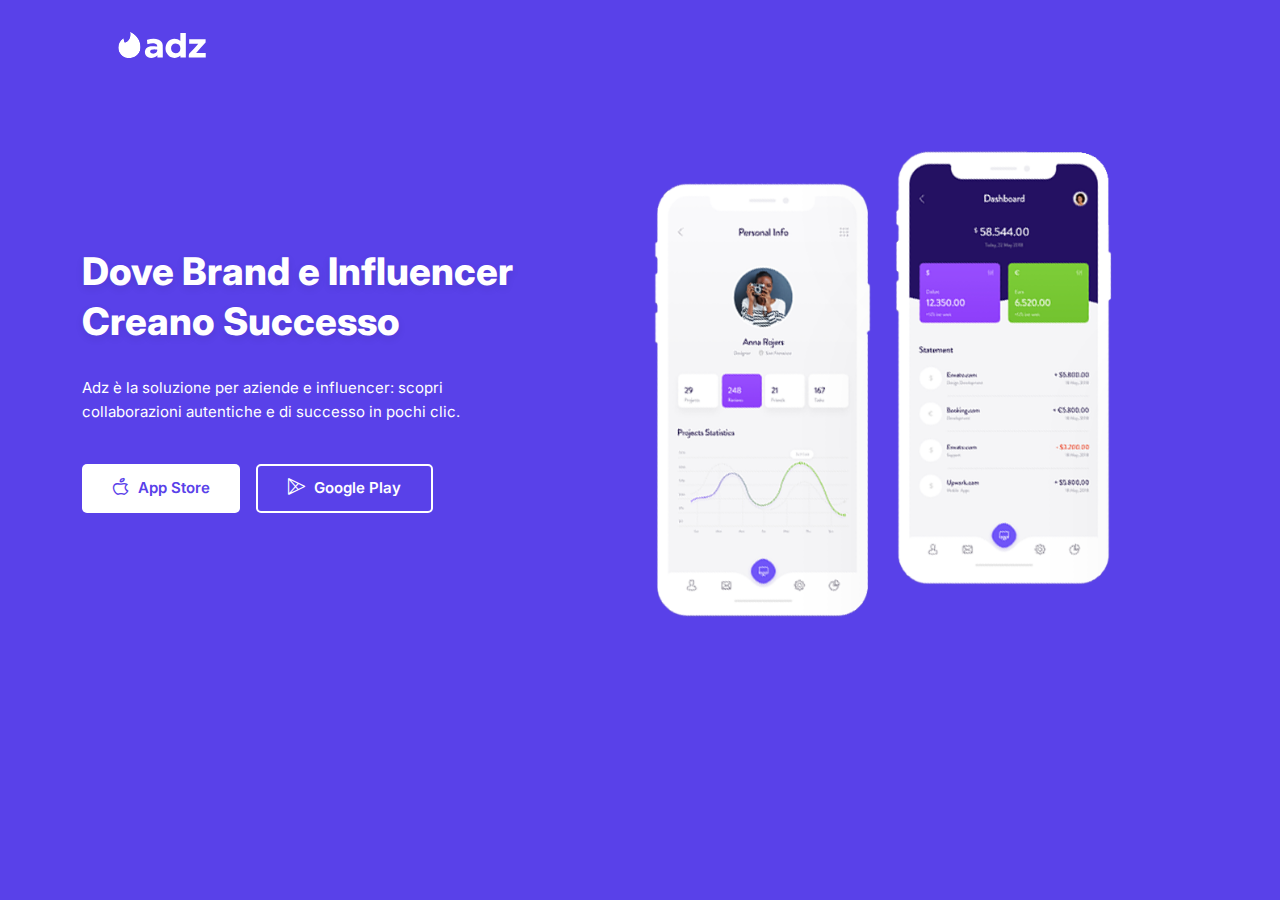
<file: index.html>
<!DOCTYPE html>
<html class="no-js" lang="zxx">

<head>
    <meta charset="utf-8" />
    <meta http-equiv="x-ua-compatible" content="ie=edge" />
    <title>Adz - social trending</title>
    <meta name="description" content="" />


    <!-- Google Tag Manager -->
    <script>(function(w,d,s,l,i){w[l]=w[l]||[];w[l].push({'gtm.start':
    new Date().getTime(),event:'gtm.js'});var f=d.getElementsByTagName(s)[0],
    j=d.createElement(s),dl=l!='dataLayer'?'&l='+l:'';j.async=true;j.src=
    'https://www.googletagmanager.com/gtm.js?id='+i+dl;f.parentNode.insertBefore(j,f);
    })(window,document,'script','dataLayer','GTM-NQC3ZL5L');</script>
    <!-- End Google Tag Manager -->


    <meta name="viewport" content="width=device-width, initial-scale=1" />
    <link rel="shortcut icon" type="image/x-icon" href="assets/images/favicon.svg" />

    <!-- ========================= CSS here ========================= -->
    <link rel="stylesheet" href="assets/css/bootstrap.min.css" />
    <link rel="stylesheet" href="assets/css/LineIcons.2.0.css" />
    <link rel="stylesheet" href="assets/css/animate.css" />
    <link rel="stylesheet" href="assets/css/tiny-slider.css" />
    <link rel="stylesheet" href="assets/css/glightbox.min.css" />
    <link rel="stylesheet" href="assets/css/main.css" />

</head>

<body>
    <!-- Google Tag Manager (noscript) -->
    <noscript><iframe src="https://www.googletagmanager.com/ns.html?id=GTM-NQC3ZL5L"
    height="0" width="0" style="display:none;visibility:hidden"></iframe></noscript>
    <!-- End Google Tag Manager (noscript) -->
    <!--[if lte IE 9]>
      <p class="browserupgrade">
        You are using an <strong>outdated</strong> browser. Please
        <a href="https://browsehappy.com/">upgrade your browser</a> to improve
        your experience and security.
      </p>
    <![endif]-->

    <!-- Preloader -->
    <div class="preloader">
        <div class="preloader-inner">
            <div class="preloader-icon">
                <span></span>
                <span></span>
            </div>
        </div>
    </div>
    <!-- /End Preloader -->

    <!-- Start Header Area -->
    <header class="header navbar-area">
        <div class="container">
            <div class="row align-items-center">
                <div class="col-lg-12">
                    <div class="nav-inner">
                        <!-- Start Navbar -->
                        <nav class="navbar navbar-expand-lg">
                            <a class="navbar-brand" href="index.html">
                                <img src="assets/images/logo/white-logo.svg" alt="Logo">
                            </a>
                            <!--
                            <button class="navbar-toggler mobile-menu-btn" type="button" data-bs-toggle="collapse"
                                data-bs-target="#navbarSupportedContent" aria-controls="navbarSupportedContent"
                                aria-expanded="false" aria-label="Toggle navigation">
                                <span class="toggler-icon"></span>
                                <span class="toggler-icon"></span>
                                <span class="toggler-icon"></span>
                            </button>
                        -->
                            <div class="collapse navbar-collapse sub-menu-bar" id="navbarSupportedContent">
                                <!--
                                <ul id="nav" class="navbar-nav ms-auto">
                                    <li class="nav-item">
                                        <a href="#home" class="page-scroll active"
                                            aria-label="Toggle navigation">Home</a>
                                    </li>
                                    <li class="nav-item">
                                        <a href="#features" class="page-scroll"
                                            aria-label="Toggle navigation">Features</a>
                                    </li>
                                    <li class="nav-item">
                                        <a href="javascript:void(0)" aria-label="Toggle navigation">Overview</a>
                                    </li>
                                    <li class="nav-item">
                                        <a href="#pricing" class="page-scroll"
                                            aria-label="Toggle navigation">Pricing</a>
                                    </li>
                                    <li class="nav-item">
                                        <a href="javascript:void(0)" aria-label="Toggle navigation">Team</a>
                                    </li>
                                    <li class="nav-item">
                                        <a class="dd-menu collapsed" href="javascript:void(0)" data-bs-toggle="collapse"
                                            data-bs-target="#submenu-1-4" aria-controls="navbarSupportedContent"
                                            aria-expanded="false" aria-label="Toggle navigation">Blog</a>
                                        <ul class="sub-menu collapse" id="submenu-1-4">
                                            <li class="nav-item"><a href="javascript:void(0)">Blog Grid Sidebar</a>
                                            </li>
                                            <li class="nav-item"><a href="javascript:void(0)">Blog Single</a></li>
                                            <li class="nav-item"><a href="javascript:void(0)">Blog Single
                                                    Sibebar</a></li>
                                        </ul>
                                    </li>
                                    <li class="nav-item">
                                        <a href="javascript:void(0)" aria-label="Toggle navigation">Contact</a>
                                    </li>
                                </ul>
                            -->
                            </div>
                            <!--
                            <div class="button add-list-button">
                                <a href="javascript:void(0)" class="btn">Get it now</a>
                            </div>
                        -->
                        </nav>
                        <!-- End Navbar -->
                    </div>
                </div>
            </div> <!-- row -->
        </div> <!-- container -->
    </header>
    <!-- End Header Area -->

    <!-- Start Hero Area -->
    <section id="home" class="hero-area">
        <div class="container">
            <div class="row align-items-center">
                <div class="col-lg-5 col-md-12 col-12">
                    <div class="hero-content">
                        <h1 class="wow fadeInLeft" data-wow-delay=".4s">Dove Brand e Influencer Creano Successo</h1>
                        <p class="wow fadeInLeft" data-wow-delay=".6s">Adz è la soluzione per aziende e influencer: scopri collaborazioni autentiche e di successo in pochi clic.</p>
                        <div class="button wow fadeInLeft" data-wow-delay=".8s">
                            <a href="javascript:void(0)" class="btn"><i class="lni lni-apple"></i> App Store</a>
                            <a href="javascript:void(0)" class="btn btn-alt"><i class="lni lni-play-store"></i> Google
                                Play</a>
                        </div>
                    </div>
                </div>
                <div class="col-lg-7 col-md-12 col-12">
                    <div class="hero-image wow fadeInRight" data-wow-delay=".4s">
                        <img src="assets/images/hero/phone.png" alt="#">
                    </div>
                </div>
            </div>
        </div>
    </section>
    <!-- End Hero Area -->

    <!-- Start Features Area -->
    <!--
    <section id="features" class="features section">
        <div class="container">
            <div class="row">
                <div class="col-12">
                    <div class="section-title">
                        <h3 class="wow zoomIn" data-wow-delay=".2s">Features</h3>
                        <h2 class="wow fadeInUp" data-wow-delay=".4s">Your Experience Gets Better And Better Over Time.
                        </h2>
                        <p class="wow fadeInUp" data-wow-delay=".6s">There are many variations of passages of Lorem
                            Ipsum available, but the majority have suffered alteration in some form.</p>
                    </div>
                </div>
            </div>
            <div class="row">
                <div class="col-lg-4 col-md-6 col-12">
                    <div class="single-feature wow fadeInUp" data-wow-delay=".2s">
                        <i class="lni lni-cloud-upload"></i>
                        <h3>Push to Deploy</h3>
                        <p>It is a long established fact that a reader will be distracted by the readable content of a
                            page at its layout.</p>
                    </div>
                </div>
                <div class="col-lg-4 col-md-6 col-12">
                    <div class="single-feature wow fadeInUp" data-wow-delay=".4s">
                        <i class="lni lni-lock"></i>
                        <h3>SSL Certificates</h3>
                        <p>It is a long established fact that a reader will be distracted by the readable content of a
                            page at its layout.</p>
                    </div>
                </div>
                <div class="col-lg-4 col-md-6 col-12">
                    <div class="single-feature wow fadeInUp" data-wow-delay=".6s">
                        <i class="lni lni-reload"></i>
                        <h3>Simple Queues</h3>
                        <p>It is a long established fact that a reader will be distracted by the readable content of a
                            page at its layout.</p>
                    </div>
                </div>
                <div class="col-lg-4 col-md-6 col-12">
                    <div class="single-feature wow fadeInUp" data-wow-delay=".2s">
                        <i class="lni lni-shield"></i>
                        <h3>Advanced Security</h3>
                        <p>It is a long established fact that a reader will be distracted by the readable content of a
                            page at its layout.</p>
                    </div>
                </div>
                <div class="col-lg-4 col-md-6 col-12">
                    <div class="single-feature wow fadeInUp" data-wow-delay=".4s">
                        <i class="lni lni-cog"></i>
                        <h3>Powerful API</h3>
                        <p>It is a long established fact that a reader will be distracted by the readable content of a
                            page at its layout.</p>
                    </div>
                </div>
                <div class="col-lg-4 col-md-6 col-12">
                    <div class="single-feature wow fadeInUp" data-wow-delay=".6s">
                        <i class="lni lni-layers"></i>
                        <h3>Database Backups</h3>
                        <p>It is a long established fact that a reader will be distracted by the readable content of a
                            page at its layout.</p>
                    </div>
                </div>
            </div>
        </div>
    </section>
-->
    <!-- End Features Area -->

    <!-- Start Achievement Area -->
    <!--
    <section class="our-achievement section">
        <div class="container">
            <div class="row">
                <div class="col-lg-10 offset-lg-1 col-md-12 col-12">
                    <div class="title">
                        <h2>Trusted by developers from over 80 planets</h2>
                        <p>There are many variations of passages of Lorem Ipsum available, but the majority.</p>
                    </div>
                </div>
            </div>
            <div class="row">
                <div class="col-lg-8 offset-lg-2 col-md-12 col-12">
                    <div class="row">
                        <div class="col-lg-4 col-md-4 col-12">
                            <div class="single-achievement wow fadeInUp" data-wow-delay=".2s">
                                <h3 class="counter"><span id="secondo1" class="countup" cup-end="100">100</span>%</h3>
                                <p>satisfaction</p>
                            </div>
                        </div>
                        <div class="col-lg-4 col-md-4 col-12">
                            <div class="single-achievement wow fadeInUp" data-wow-delay=".4s">
                                <h3 class="counter"><span id="secondo2" class="countup" cup-end="120">120</span>K</h3>
                                <p>Happy Users</p>
                            </div>
                        </div>
                        <div class="col-lg-4 col-md-4 col-12">
                            <div class="single-achievement wow fadeInUp" data-wow-delay=".6s">
                                <h3 class="counter"><span id="secondo3" class="countup" cup-end="125">125</span>k+</h3>
                                <p>Downloads</p>
                            </div>
                        </div>
                    </div>
                </div>
            </div>
        </div>
    </section>
-->
    <!-- End Achievement Area -->

    <!-- Start Pricing Table Area -->
    <!--
    <section id="pricing" class="pricing-table section">
        <div class="container">
            <div class="row">
                <div class="col-12">
                    <div class="section-title">
                        <h3 class="wow zoomIn" data-wow-delay=".2s">pricing</h3>
                        <h2 class="wow fadeInUp" data-wow-delay=".4s">Pricing Plan</h2>
                        <p class="wow fadeInUp" data-wow-delay=".6s">There are many variations of passages of Lorem
                            Ipsum available, but the majority have suffered alteration in some form.</p>
                    </div>
                </div>
            </div>
            <div class="row">
                <div class="col-lg-3 col-md-6 col-12">
                    <div class="single-table wow fadeInUp" data-wow-delay=".2s">
                        <div class="table-head">
                            <h4 class="title">Hobby</h4>
                            <p>All the basics for starting a new business</p>
                            <div class="price">
                                <h2 class="amount">$12<span class="duration">/mo</span></h2>
                            </div>
                            <div class="button">
                                <a href="javascript:void(0)" class="btn">Buy Hobby</a>
                            </div>
                        </div>
                        <div class="table-content">
                            <h4 class="middle-title">What's Included</h4>
                            <ul class="table-list">
                                <li><i class="lni lni-checkmark-circle"></i> Cras justo odio.</li>
                                <li><i class="lni lni-checkmark-circle"></i> Dapibus ac facilisis in.</li>
                                <li><i class="lni lni-checkmark-circle"></i> Morbi leo risus.</li>
                                <li><i class="lni lni-checkmark-circle"></i> Potenti felis, in cras ligula.</li>
                            </ul>
                        </div>
                    </div>
                </div>
                <div class="col-lg-3 col-md-6 col-12">
                    <div class="single-table wow fadeInUp" data-wow-delay=".4s">
                        <div class="table-head">
                            <h4 class="title">Freelancer</h4>
                            <p>All the basics for starting a new business</p>
                            <div class="price">
                                <h2 class="amount">$24<span class="duration">/mo</span></h2>
                            </div>
                            <div class="button">
                                <a href="javascript:void(0)" class="btn">Buy Freelancer</a>
                            </div>
                        </div>
                        <div class="table-content">
                            <h4 class="middle-title">What's Included</h4>
                            <ul class="table-list">
                                <li><i class="lni lni-checkmark-circle"></i> Cras justo odio.</li>
                                <li><i class="lni lni-checkmark-circle"></i> Dapibus ac facilisis in.</li>
                                <li><i class="lni lni-checkmark-circle"></i> Morbi leo risus.</li>
                                <li><i class="lni lni-checkmark-circle"></i> Potenti felis, in cras ligula.</li>
                            </ul>
                        </div>
                    </div>
                </div>
                <div class="col-lg-3 col-md-6 col-12">
                    <div class="single-table wow fadeInUp" data-wow-delay=".6s">
                        <div class="table-head">
                            <h4 class="title">Startup</h4>
                            <p>All the basics for starting a new business</p>
                            <div class="price">
                                <h2 class="amount">$32<span class="duration">/mo</span></h2>
                            </div>
                            <div class="button">
                                <a href="javascript:void(0)" class="btn">Buy Startup</a>
                            </div>
                        </div>
                        <div class="table-content">
                            <h4 class="middle-title">What's Included</h4>
                            <ul class="table-list">
                                <li><i class="lni lni-checkmark-circle"></i> Cras justo odio.</li>
                                <li><i class="lni lni-checkmark-circle"></i> Dapibus ac facilisis in.</li>
                                <li><i class="lni lni-checkmark-circle"></i> Morbi leo risus.</li>
                                <li><i class="lni lni-checkmark-circle"></i> Potenti felis, in cras ligula.</li>
                            </ul>
                        </div>
                    </div>
                </div>
                <div class="col-lg-3 col-md-6 col-12">
                    <div class="single-table wow fadeInUp" data-wow-delay=".8s">
                        <div class="table-head">
                            <h4 class="title">Enterprise</h4>
                            <p>All the basics for starting a new business</p>
                            <div class="price">
                                <h2 class="amount">$48<span class="duration">/mo</span></h2>
                            </div>
                            <div class="button">
                                <a href="javascript:void(0)" class="btn">Buy Enterprise</a>
                            </div>
                        </div>
                        <div class="table-content">
                            <h4 class="middle-title">What's Included</h4>
                            <ul class="table-list">
                                <li><i class="lni lni-checkmark-circle"></i> Cras justo odio.</li>
                                <li><i class="lni lni-checkmark-circle"></i> Dapibus ac facilisis in.</li>
                                <li><i class="lni lni-checkmark-circle"></i> Morbi leo risus.</li>
                                <li><i class="lni lni-checkmark-circle"></i> Potenti felis, in cras ligula.</li>
                            </ul>
                        </div>
                    </div>
                </div>
            </div>
        </div>
    </section>
-->
    <!--/ End Pricing Table Area -->

    <!-- Start Call To Action Area -->
    <!--
    <section class="section call-action">
        <div class="container">
            <div class="row">
                <div class="col-lg-8 offset-lg-2 col-md-12 col-12">
                    <div class="cta-content">
                        <h2 class="wow fadeInUp" data-wow-delay=".2s">You are using free Lite <br>Version of Adz
                        </h2>
                        <p class="wow fadeInUp" data-wow-delay=".4s">Please, purchase full version of the template to
                            get all pages, features and commercial license.</p>
                        <div class="button wow fadeInUp" data-wow-delay=".6s">
                            <a href="javascript:void(0)" class="btn">Purchase Now</a>
                        </div>
                    </div>
                </div>
            </div>
        </div>
    </section>
-->
    <!-- End Call To Action Area -->

    <!-- Start Footer Area -->
    <!--
    <footer class="footer">
        <div class="footer-top">
            <div class="container">
                <div class="row">
                    <div class="col-lg-4 col-md-4 col-12">
                        <div class="single-footer f-about">
                            <div class="logo">
                                <a href="index.html">
                                    <img src="assets/images/logo/white-logo.svg" alt="#">
                                </a>
                            </div>
                            <p>Making the world a better place through constructing elegant hierarchies.</p>
                            <ul class="social">
                                <li><a href="javascript:void(0)"><i class="lni lni-facebook-filled"></i></a></li>
                                <li><a href="javascript:void(0)"><i class="lni lni-twitter-original"></i></a></li>
                                <li><a href="javascript:void(0)"><i class="lni lni-instagram"></i></a></li>
                                <li><a href="javascript:void(0)"><i class="lni lni-linkedin-original"></i></a></li>
                                <li><a href="javascript:void(0)"><i class="lni lni-youtube"></i></a></li>
                                <li><a href="javascript:void(0)"><i class="lni lni-pinterest"></i></a></li>
                            </ul>
                            
                            <p class="copyright-text">Designed and Developed by <a href="https://uideck.com/"
                                    rel="nofollow" target="_blank">UIdeck</a>
                            </p>
                        </div>
                    </div>
                    <div class="col-lg-8 col-md-8 col-12">
                        <div class="row">
                            <div class="col-lg-3 col-md-6 col-12">
                                <div class="single-footer f-link">
                                    <h3>Solutions</h3>
                                    <ul>
                                        <li><a href="javascript:void(0)">Marketing</a></li>
                                        <li><a href="javascript:void(0)">Analytics</a></li>
                                        <li><a href="javascript:void(0)">Commerce</a></li>
                                        <li><a href="javascript:void(0)">Insights</a></li>
                                        <li><a href="javascript:void(0)">Promotion</a></li>
                                    </ul>
                                </div>
                            </div>
                            <div class="col-lg-3 col-md-6 col-12">
                                <div class="single-footer f-link">
                                    <h3>Support</h3>
                                    <ul>
                                        <li><a href="javascript:void(0)">Pricing</a></li>
                                        <li><a href="javascript:void(0)">Documentation</a></li>
                                        <li><a href="javascript:void(0)">Guides</a></li>
                                        <li><a href="javascript:void(0)">API Status</a></li>
                                        <li><a href="javascript:void(0)">Live Support</a></li>
                                    </ul>
                                </div>
                            </div>
                            <div class="col-lg-3 col-md-6 col-12">
                                <div class="single-footer f-link">
                                    <h3>Company</h3>
                                    <ul>
                                        <li><a href="javascript:void(0)">About Us</a></li>
                                        <li><a href="javascript:void(0)">Our Blog</a></li>
                                        <li><a href="javascript:void(0)">Jobs</a></li>
                                        <li><a href="javascript:void(0)">Press</a></li>
                                        <li><a href="javascript:void(0)">Contact Us</a></li>
                                    </ul>
                                </div>
                            </div>
                            <div class="col-lg-3 col-md-6 col-12">
                                <div class="single-footer f-link">
                                    <h3>Legal</h3>
                                    <ul>
                                        <li><a href="javascript:void(0)">Terms & Conditions</a></li>
                                        <li><a href="javascript:void(0)">Privacy Policy</a></li>
                                        <li><a href="javascript:void(0)">Catering Services</a></li>
                                        <li><a href="javascript:void(0)">Customer Relations</a></li>
                                        <li><a href="javascript:void(0)">Innovation</a></li>
                                    </ul>
                                </div>
                            </div>
                        </div>
                    </div>
                </div>
            </div>
        </div>
    </footer>
-->
    <!--/ End Footer Area -->

    <!-- ========================= scroll-top ========================= -->
    <a href="#" class="scroll-top">
        <i class="lni lni-chevron-up"></i>
    </a>

    <!-- ========================= JS here ========================= -->
    <script src="assets/js/bootstrap.min.js"></script>
    <script src="assets/js/wow.min.js"></script>
    <script src="assets/js/tiny-slider.js"></script>
    <script src="assets/js/glightbox.min.js"></script>
    <script src="assets/js/count-up.min.js"></script>
    <script src="assets/js/main.js"></script>
    <script type="text/javascript">

        //====== counter up 
        var cu = new counterUp({
            start: 0,
            duration: 2000,
            intvalues: true,
            interval: 100,
            append: " ",
        });
        cu.start();
    </script>
</body>

</html>
</file>
<file: assets/css/tiny-slider.css>
.tns-outer{padding:0!important}.tns-outer [hidden]{display:none!important}.tns-outer [aria-controls],.tns-outer [data-action]{cursor:pointer}.tns-slider{-webkit-transition:all 0s;-moz-transition:all 0s;transition:all 0s}.tns-slider>.tns-item{-webkit-box-sizing:border-box;-moz-box-sizing:border-box;box-sizing:border-box}.tns-horizontal.tns-subpixel{white-space:nowrap}.tns-horizontal.tns-subpixel>.tns-item{display:inline-block;vertical-align:top;white-space:normal}.tns-horizontal.tns-no-subpixel:after{content:'';display:table;clear:both}.tns-horizontal.tns-no-subpixel>.tns-item{float:left}.tns-horizontal.tns-carousel.tns-no-subpixel>.tns-item{margin-right:-100%}.tns-no-calc{position:relative;left:0}.tns-gallery{position:relative;left:0;min-height:1px}.tns-gallery>.tns-item{position:absolute;left:-100%;-webkit-transition:transform 0s,opacity 0s;-moz-transition:transform 0s,opacity 0s;transition:transform 0s,opacity 0s}.tns-gallery>.tns-slide-active{position:relative;left:auto!important}.tns-gallery>.tns-moving{-webkit-transition:all .25s;-moz-transition:all .25s;transition:all .25s}.tns-autowidth{display:inline-block}.tns-lazy-img{-webkit-transition:opacity .6s;-moz-transition:opacity .6s;transition:opacity .6s;opacity:.6}.tns-lazy-img.tns-complete{opacity:1}.tns-ah{-webkit-transition:height 0s;-moz-transition:height 0s;transition:height 0s}.tns-ovh{overflow:hidden}.tns-visually-hidden{position:absolute;left:-10000em}.tns-transparent{opacity:0;visibility:hidden}.tns-fadeIn{opacity:1;filter:alpha(opacity=100);z-index:0}.tns-normal,.tns-fadeOut{opacity:0;filter:alpha(opacity=0);z-index:-1}.tns-vpfix{white-space:nowrap}.tns-vpfix>div,.tns-vpfix>li{display:inline-block}.tns-t-subp2{margin:0 auto;width:310px;position:relative;height:10px;overflow:hidden}.tns-t-ct{width:2333.3333333%;width:-webkit-calc(100% * 70/3);width:-moz-calc(100% * 70/3);width:calc(100% * 70/3);position:absolute;right:0}.tns-t-ct:after{content:'';display:table;clear:both}.tns-t-ct>div{width:1.4285714%;width:-webkit-calc(100%/70);width:-moz-calc(100%/70);width:calc(100%/70);height:10px;float:left}
</file>
<file: assets/css/main.css>
/*======================================
    Variables
========================================*/
/*======================================
    Normalize CSS
========================================*/
@import url("https://fonts.googleapis.com/css2?family=Inter:wght@100;200;300;400;500;600;700;800;900&display=swap");
html {
  scroll-behavior: smooth;
}

body {
  font-family: "Inter", sans-serif;
  font-weight: normal;
  font-style: normal;
  color: #888;
  overflow-x: hidden;
  font-size: 15px;
}

p {
  margin: 0;
  padding: 0;
  font-size: 15px;
  line-height: 24px;
}

* {
  margin: 0;
  padding: 0;
}

.navbar-toggler:focus,
a:focus,
input:focus,
textarea:focus,
button:focus,
.btn:focus,
.btn.focus,
.btn:not(:disabled):not(.disabled).active,
.btn:not(:disabled):not(.disabled):active {
  text-decoration: none;
  outline: none;
  outline: none !important;
  border-color: none !important;
  -webkit-box-shadow: none !important;
          box-shadow: none !important;
}

.form-check-input:checked {
  background-color: #5941e9;
  border-color: #5941e9;
}

select {
  -webkit-writing-mode: horizontal-tb !important;
  text-rendering: auto;
  color: #081828;
  letter-spacing: normal;
  word-spacing: normal;
  text-transform: none;
  text-indent: 0px;
  text-shadow: none;
  display: inline-block;
  text-align: start;
  -webkit-appearance: menulist;
     -moz-appearance: menulist;
          appearance: menulist;
  -webkit-box-sizing: border-box;
          box-sizing: border-box;
  -webkit-box-align: center;
      -ms-flex-align: center;
          align-items: center;
  white-space: pre;
  -webkit-rtl-ordering: logical;
  background-color: -internal-light-dark(white, #3b3b3b);
  cursor: default;
  margin: 0em;
  font: 400 14px;
  border-radius: 0px;
  border-width: 1px;
  border-style: solid;
  border-color: -internal-light-dark(#767676, #858585);
  -o-border-image: initial;
     border-image: initial;
}

span,
a {
  display: inline-block;
  text-decoration: none;
  transition: all 0.4s ease;
  -webkit-transition: all 0.4s ease;
  -moz-transition: all 0.4s ease;
}

audio,
canvas,
iframe,
img,
svg,
video {
  vertical-align: middle;
}

img {
  max-width: 100%;
}

h1,
h2,
h3,
h4,
h5,
h6 {
  font-weight: 600;
  margin: 0px;
  color: #081828;
}

h1 a,
h2 a,
h3 a,
h4 a,
h5 a,
h6 a {
  color: inherit;
}

h1 {
  font-size: 50px;
}

h2 {
  font-size: 40px;
}

h3 {
  font-size: 30px;
}

h4 {
  font-size: 25px;
}

h5 {
  font-size: 20px;
}

h6 {
  font-size: 16px;
}

ul,
ol {
  margin: 0px;
  padding: 0px;
  list-style-type: none;
}

.mt-5 {
  margin-top: 5px;
}

.mt-10 {
  margin-top: 10px;
}

.mt-15 {
  margin-top: 15px;
}

.mt-20 {
  margin-top: 20px;
}

.mt-25 {
  margin-top: 25px;
}

.mt-30 {
  margin-top: 30px;
}

.mt-35 {
  margin-top: 35px;
}

.mt-40 {
  margin-top: 40px;
}

.mt-45 {
  margin-top: 45px;
}

.mt-50 {
  margin-top: 50px;
}

.mt-55 {
  margin-top: 55px;
}

.mt-60 {
  margin-top: 60px;
}

.mt-65 {
  margin-top: 65px;
}

.mt-70 {
  margin-top: 70px;
}

.mt-75 {
  margin-top: 75px;
}

.mt-80 {
  margin-top: 80px;
}

.mt-85 {
  margin-top: 85px;
}

.mt-90 {
  margin-top: 90px;
}

.mt-95 {
  margin-top: 95px;
}

.mt-100 {
  margin-top: 100px;
}

.mt-105 {
  margin-top: 105px;
}

.mt-110 {
  margin-top: 110px;
}

.mt-115 {
  margin-top: 115px;
}

.mt-120 {
  margin-top: 120px;
}

.mt-125 {
  margin-top: 125px;
}

.mt-130 {
  margin-top: 130px;
}

.mt-135 {
  margin-top: 135px;
}

.mt-140 {
  margin-top: 140px;
}

.mt-145 {
  margin-top: 145px;
}

.mt-150 {
  margin-top: 150px;
}

.mt-155 {
  margin-top: 155px;
}

.mt-160 {
  margin-top: 160px;
}

.mt-165 {
  margin-top: 165px;
}

.mt-170 {
  margin-top: 170px;
}

.mt-175 {
  margin-top: 175px;
}

.mt-180 {
  margin-top: 180px;
}

.mt-185 {
  margin-top: 185px;
}

.mt-190 {
  margin-top: 190px;
}

.mt-195 {
  margin-top: 195px;
}

.mt-200 {
  margin-top: 200px;
}

.mt-205 {
  margin-top: 205px;
}

.mt-210 {
  margin-top: 210px;
}

.mt-215 {
  margin-top: 215px;
}

.mt-220 {
  margin-top: 220px;
}

.mt-225 {
  margin-top: 225px;
}

.mb-5 {
  margin-bottom: 5px;
}

.mb-10 {
  margin-bottom: 10px;
}

.mb-15 {
  margin-bottom: 15px;
}

.mb-20 {
  margin-bottom: 20px;
}

.mb-25 {
  margin-bottom: 25px;
}

.mb-30 {
  margin-bottom: 30px;
}

.mb-35 {
  margin-bottom: 35px;
}

.mb-40 {
  margin-bottom: 40px;
}

.mb-45 {
  margin-bottom: 45px;
}

.mb-50 {
  margin-bottom: 50px;
}

.mb-55 {
  margin-bottom: 55px;
}

.mb-60 {
  margin-bottom: 60px;
}

.mb-65 {
  margin-bottom: 65px;
}

.mb-70 {
  margin-bottom: 70px;
}

.mb-75 {
  margin-bottom: 75px;
}

.mb-80 {
  margin-bottom: 80px;
}

.mb-85 {
  margin-bottom: 85px;
}

.mb-90 {
  margin-bottom: 90px;
}

.mb-95 {
  margin-bottom: 95px;
}

.mb-100 {
  margin-bottom: 100px;
}

.mb-105 {
  margin-bottom: 105px;
}

.mb-110 {
  margin-bottom: 110px;
}

.mb-115 {
  margin-bottom: 115px;
}

.mb-120 {
  margin-bottom: 120px;
}

.mb-125 {
  margin-bottom: 125px;
}

.mb-130 {
  margin-bottom: 130px;
}

.mb-135 {
  margin-bottom: 135px;
}

.mb-140 {
  margin-bottom: 140px;
}

.mb-145 {
  margin-bottom: 145px;
}

.mb-150 {
  margin-bottom: 150px;
}

.mb-155 {
  margin-bottom: 155px;
}

.mb-160 {
  margin-bottom: 160px;
}

.mb-165 {
  margin-bottom: 165px;
}

.mb-170 {
  margin-bottom: 170px;
}

.mb-175 {
  margin-bottom: 175px;
}

.mb-180 {
  margin-bottom: 180px;
}

.mb-185 {
  margin-bottom: 185px;
}

.mb-190 {
  margin-bottom: 190px;
}

.mb-195 {
  margin-bottom: 195px;
}

.mb-200 {
  margin-bottom: 200px;
}

.mb-205 {
  margin-bottom: 205px;
}

.mb-210 {
  margin-bottom: 210px;
}

.mb-215 {
  margin-bottom: 215px;
}

.mb-220 {
  margin-bottom: 220px;
}

.mb-225 {
  margin-bottom: 225px;
}

.pt-5 {
  padding-top: 5px;
}

.pt-10 {
  padding-top: 10px;
}

.pt-15 {
  padding-top: 15px;
}

.pt-20 {
  padding-top: 20px;
}

.pt-25 {
  padding-top: 25px;
}

.pt-30 {
  padding-top: 30px;
}

.pt-35 {
  padding-top: 35px;
}

.pt-40 {
  padding-top: 40px;
}

.pt-45 {
  padding-top: 45px;
}

.pt-50 {
  padding-top: 50px;
}

.pt-55 {
  padding-top: 55px;
}

.pt-60 {
  padding-top: 60px;
}

.pt-65 {
  padding-top: 65px;
}

.pt-70 {
  padding-top: 70px;
}

.pt-75 {
  padding-top: 75px;
}

.pt-80 {
  padding-top: 80px;
}

.pt-85 {
  padding-top: 85px;
}

.pt-90 {
  padding-top: 90px;
}

.pt-95 {
  padding-top: 95px;
}

.pt-100 {
  padding-top: 100px;
}

.pt-105 {
  padding-top: 105px;
}

.pt-110 {
  padding-top: 110px;
}

.pt-115 {
  padding-top: 115px;
}

.pt-120 {
  padding-top: 120px;
}

.pt-125 {
  padding-top: 125px;
}

.pt-130 {
  padding-top: 130px;
}

.pt-135 {
  padding-top: 135px;
}

.pt-140 {
  padding-top: 140px;
}

.pt-145 {
  padding-top: 145px;
}

.pt-150 {
  padding-top: 150px;
}

.pt-155 {
  padding-top: 155px;
}

.pt-160 {
  padding-top: 160px;
}

.pt-165 {
  padding-top: 165px;
}

.pt-170 {
  padding-top: 170px;
}

.pt-175 {
  padding-top: 175px;
}

.pt-180 {
  padding-top: 180px;
}

.pt-185 {
  padding-top: 185px;
}

.pt-190 {
  padding-top: 190px;
}

.pt-195 {
  padding-top: 195px;
}

.pt-200 {
  padding-top: 200px;
}

.pt-205 {
  padding-top: 205px;
}

.pt-210 {
  padding-top: 210px;
}

.pt-215 {
  padding-top: 215px;
}

.pt-220 {
  padding-top: 220px;
}

.pt-225 {
  padding-top: 225px;
}

.pb-5 {
  padding-bottom: 5px;
}

.pb-10 {
  padding-bottom: 10px;
}

.pb-15 {
  padding-bottom: 15px;
}

.pb-20 {
  padding-bottom: 20px;
}

.pb-25 {
  padding-bottom: 25px;
}

.pb-30 {
  padding-bottom: 30px;
}

.pb-35 {
  padding-bottom: 35px;
}

.pb-40 {
  padding-bottom: 40px;
}

.pb-45 {
  padding-bottom: 45px;
}

.pb-50 {
  padding-bottom: 50px;
}

.pb-55 {
  padding-bottom: 55px;
}

.pb-60 {
  padding-bottom: 60px;
}

.pb-65 {
  padding-bottom: 65px;
}

.pb-70 {
  padding-bottom: 70px;
}

.pb-75 {
  padding-bottom: 75px;
}

.pb-80 {
  padding-bottom: 80px;
}

.pb-85 {
  padding-bottom: 85px;
}

.pb-90 {
  padding-bottom: 90px;
}

.pb-95 {
  padding-bottom: 95px;
}

.pb-100 {
  padding-bottom: 100px;
}

.pb-105 {
  padding-bottom: 105px;
}

.pb-110 {
  padding-bottom: 110px;
}

.pb-115 {
  padding-bottom: 115px;
}

.pb-120 {
  padding-bottom: 120px;
}

.pb-125 {
  padding-bottom: 125px;
}

.pb-130 {
  padding-bottom: 130px;
}

.pb-135 {
  padding-bottom: 135px;
}

.pb-140 {
  padding-bottom: 140px;
}

.pb-145 {
  padding-bottom: 145px;
}

.pb-150 {
  padding-bottom: 150px;
}

.pb-155 {
  padding-bottom: 155px;
}

.pb-160 {
  padding-bottom: 160px;
}

.pb-165 {
  padding-bottom: 165px;
}

.pb-170 {
  padding-bottom: 170px;
}

.pb-175 {
  padding-bottom: 175px;
}

.pb-180 {
  padding-bottom: 180px;
}

.pb-185 {
  padding-bottom: 185px;
}

.pb-190 {
  padding-bottom: 190px;
}

.pb-195 {
  padding-bottom: 195px;
}

.pb-200 {
  padding-bottom: 200px;
}

.pb-205 {
  padding-bottom: 205px;
}

.pb-210 {
  padding-bottom: 210px;
}

.pb-215 {
  padding-bottom: 215px;
}

.pb-220 {
  padding-bottom: 220px;
}

.pb-225 {
  padding-bottom: 225px;
}

.img-bg {
  background-position: center center;
  background-size: cover;
  background-repeat: no-repeat;
  width: 100%;
  height: 100%;
}

@media only screen and (min-width: 480px) and (max-width: 767px) {
  .container {
    width: 450px;
  }
}

/* Bread Crumbs */
.breadcrumbs {
  position: relative;
  padding-bottom: 100px;
  padding-top: 180px;
  z-index: 2;
  text-align: left;
  background-color: #5941e9;
}

@media only screen and (min-width: 768px) and (max-width: 991px) {
  .breadcrumbs {
    padding-bottom: 60px;
    padding-top: 120px;
  }
}

@media (max-width: 767px) {
  .breadcrumbs {
    padding-bottom: 60px;
    padding-top: 120px;
  }
}

.breadcrumbs .breadcrumbs-content {
  position: relative;
  text-align: center;
}

.breadcrumbs .breadcrumbs-content .page-title {
  font-size: 32px;
  color: #fff;
  font-weight: 700;
  position: relative;
  line-height: 50px;
}

@media only screen and (min-width: 768px) and (max-width: 991px) {
  .breadcrumbs .breadcrumbs-content .page-title {
    font-size: 28px;
    line-height: 42px;
  }
}

@media (max-width: 767px) {
  .breadcrumbs .breadcrumbs-content .page-title {
    font-size: 25px;
    line-height: 38px;
  }
}

.breadcrumbs .breadcrumbs-content .breadcrumb-nav {
  background: transparent;
  border-radius: 0;
  margin-bottom: 0;
  padding: 0;
  display: inline-block;
}

.breadcrumbs .breadcrumb-nav {
  text-align: center;
  margin-top: 15px;
}

@media only screen and (min-width: 768px) and (max-width: 991px) {
  .breadcrumbs .breadcrumb-nav {
    margin-top: 10px;
  }
}

@media (max-width: 767px) {
  .breadcrumbs .breadcrumb-nav {
    margin-top: 8px;
  }
}

.breadcrumbs .breadcrumb-nav li {
  display: inline-block;
  position: relative;
  padding-right: 15px;
  margin-right: 15px;
  text-transform: capitalize;
}

.breadcrumbs .breadcrumb-nav li:after {
  content: "\ea5c";
  font-family: lineIcons;
  font-size: 10px;
  position: absolute;
  top: 4px;
  right: -7px;
}

.breadcrumbs .breadcrumb-nav li:last-child {
  margin: 0;
  padding: 0;
}

.breadcrumbs .breadcrumb-nav li:last-child::after {
  display: none;
}

.breadcrumbs .breadcrumb-nav li,
.breadcrumbs .breadcrumb-nav li a {
  color: #fff;
  font-size: 14px;
  font-weight: 500;
}

.breadcrumbs .breadcrumb-nav li a {
  position: relative;
}

.breadcrumbs .breadcrumb-nav li a:hover {
  text-decoration: underline;
}

.section {
  padding-top: 100px;
  padding-bottom: 100px;
  position: relative;
}

@media only screen and (min-width: 768px) and (max-width: 991px) {
  .section {
    padding-top: 60px;
    padding-bottom: 60px;
  }
}

@media (max-width: 767px) {
  .section {
    padding-top: 50px;
    padding-bottom: 50px;
  }
}

/* Section Title */
.section-title {
  text-align: center;
  margin-bottom: 80px;
  padding: 0 300px;
  position: relative;
  z-index: 5;
}

.section-title h3 {
  font-size: 15px;
  font-weight: 600;
  display: block;
  margin-bottom: 8px;
  color: #5941e9;
  text-transform: uppercase;
}

.section-title h2 {
  font-size: 34px;
  margin-bottom: 25px;
  line-height: 42px;
  text-transform: capitalize;
  position: relative;
  font-weight: 800;
}

.section-title p {
  font-size: 15px;
}

@media only screen and (min-width: 992px) and (max-width: 1199px) {
  .section-title {
    padding: 0px 200px;
    margin-bottom: 70px;
  }
}

@media only screen and (min-width: 768px) and (max-width: 991px) {
  .section-title {
    padding: 0px 20px;
    margin-bottom: 70px;
  }
  .section-title h3 {
    font-size: 14px;
  }
  .section-title h2 {
    font-size: 24px;
    line-height: 32px;
    margin-bottom: 20px;
  }
  .section-title p {
    font-size: 14px;
  }
}

@media (max-width: 767px) {
  .section-title {
    padding: 0px 10px;
    margin-bottom: 60px;
  }
  .section-title h3 {
    font-size: 14px;
  }
  .section-title h2 {
    font-size: 20px;
    line-height: 30px;
    margin-bottom: 18px;
  }
  .section-title p {
    font-size: 14px;
  }
}

.section-title.align-right {
  padding: 0;
  padding-left: 600px;
}

.section-title.align-right h2:before {
  display: none;
}

.section-title.align-right h2:after {
  position: absolute;
  right: 0;
  bottom: -1px;
  height: 2px;
  width: 50px;
  background: #5941e9;
  content: "";
}

.section-title.align-left {
  padding: 0;
  padding-right: 600px;
}

.section-title.align-left h2:before {
  left: 0;
  margin-left: 0;
}

/* One Click Scrool Top Button*/
.scroll-top {
  width: 45px;
  height: 45px;
  line-height: 45px;
  background: #5941e9;
  display: -webkit-box;
  display: -ms-flexbox;
  display: flex;
  -webkit-box-pack: center;
      -ms-flex-pack: center;
          justify-content: center;
  -webkit-box-align: center;
      -ms-flex-align: center;
          align-items: center;
  font-size: 14px;
  color: #fff !important;
  position: fixed;
  bottom: 30px;
  right: 30px;
  z-index: 9;
  cursor: pointer;
  -webkit-transition: all .3s ease-out 0s;
  transition: all .3s ease-out 0s;
  border-radius: 5px;
}

.scroll-top:hover {
  -webkit-box-shadow: 0 1rem 3rem rgba(35, 38, 45, 0.15) !important;
  box-shadow: 0 1rem 3rem rgba(35, 38, 45, 0.15) !important;
  -webkit-transform: translate3d(0, -5px, 0);
  transform: translate3d(0, -5px, 0);
  background-color: #081828;
}

/* Overlay */
.overlay {
  position: relative;
  z-index: 1;
}

.overlay::before {
  position: absolute;
  top: 0;
  left: 0;
  width: 100%;
  height: 100%;
  opacity: 0.4;
  background: #081828;
  content: "";
  -webkit-transition: all 0.4s ease;
  transition: all 0.4s ease;
  z-index: -1;
}

/* Pagination CSS */
.pagination {
  text-align: left;
  margin: 40px 0 0 0;
  display: block;
}

.pagination.center {
  text-align: center;
}

.pagination.right {
  text-align: right;
}

.pagination.left {
  text-align: left;
}

.pagination .pagination-list {
  display: inline-block;
  overflow: hidden;
}

.pagination .pagination-list li {
  margin-right: 5px;
  display: inline-block;
  margin-top: 10px;
}

.pagination .pagination-list li:last-child {
  margin-right: 0px;
}

.pagination .pagination-list li a {
  background: #fff;
  color: #081828;
  font-weight: 400;
  font-size: 14px;
  border-radius: 5px;
  padding: 8px 20px;
  text-align: center;
  border: 1px solid #eee;
}

.pagination .pagination-list li.active a,
.pagination .pagination-list li:hover a {
  background: #5941e9;
  color: #fff;
  border-color: transparent;
}

.pagination .pagination-list li a i {
  font-size: 13px;
}

.blog-grids.pagination {
  margin-top: 50px;
  text-align: center;
}

.button .btn {
  display: inline-block;
  text-transform: capitalize;
  font-size: 15px;
  font-weight: 600;
  padding: 13px 30px;
  background-color: #5941e9;
  color: #fff;
  border: none;
  -webkit-transition: 0.2s;
  transition: 0.2s;
  border-radius: 5px;
  position: relative;
  z-index: 1;
  margin-right: 7px;
  overflow: hidden;
}

@media only screen and (min-width: 768px) and (max-width: 991px) {
  .button .btn {
    padding: 12px 25px;
    font-size: 14px;
    font-weight: 500;
  }
}

@media (max-width: 767px) {
  .button .btn {
    padding: 12px 25px;
    font-size: 14px;
    font-weight: 500;
  }
}

.button .btn i {
  display: inline-block;
  margin-right: 5px;
}

.button .btn:last-child {
  margin: 0;
}

.button .btn:hover {
  color: #fff;
  background-color: #081828;
  -webkit-box-shadow: 0px 4px 4px #0000000f;
          box-shadow: 0px 4px 4px #0000000f;
}

.button .btn-alt {
  color: #fff !important;
  background: transparent !important;
  border: 2px solid #fff;
  padding: 11px 30px;
}

@media only screen and (min-width: 768px) and (max-width: 991px) {
  .button .btn-alt {
    padding: 10px 30px;
  }
}

@media (max-width: 767px) {
  .button .btn-alt {
    padding: 10px 30px;
  }
}

.button .btn-alt:hover {
  background-color: #fff !important;
  color: #5941e9 !important;
}

.align-left {
  text-align: left;
}

.align-right {
  text-align: right;
}

.align-center {
  text-align: center;
}

/* Preloader */
.preloader {
  position: fixed;
  top: 0;
  left: 0;
  z-index: 999999999;
  width: 100%;
  height: 100%;
  background-color: #fff;
  overflow: hidden;
}

.preloader-inner {
  position: absolute;
  top: 50%;
  left: 50%;
  -webkit-transform: translate(-50%, -50%);
  transform: translate(-50%, -50%);
}

.preloader-icon {
  width: 100px;
  height: 100px;
  display: inline-block;
  padding: 0px;
}

.preloader-icon span {
  position: absolute;
  display: inline-block;
  width: 100px;
  height: 100px;
  border-radius: 100%;
  background: #5941e9;
  -webkit-animation: preloader-fx 1.6s linear infinite;
  animation: preloader-fx 1.6s linear infinite;
}

.preloader-icon span:last-child {
  animation-delay: -0.8s;
  -webkit-animation-delay: -0.8s;
}

@keyframes preloader-fx {
  0% {
    -webkit-transform: scale(0, 0);
            transform: scale(0, 0);
    opacity: 0.5;
  }
  100% {
    -webkit-transform: scale(1, 1);
            transform: scale(1, 1);
    opacity: 0;
  }
}

@-webkit-keyframes preloader-fx {
  0% {
    -webkit-transform: scale(0, 0);
    opacity: 0.5;
  }
  100% {
    -webkit-transform: scale(1, 1);
    opacity: 0;
  }
}

/*======================================
	Start Header CSS
========================================*/
.header {
  width: 100%;
  background: transparent;
  position: absolute;
  width: 100%;
  left: 0;
  top: 0;
}

@media only screen and (min-width: 768px) and (max-width: 991px) {
  .header {
    padding: 18px 0 !important;
  }
  .header .mobile-menu-btn .toggler-icon {
    background-color: #fff;
  }
  .header .button {
    margin: 0 !important;
  }
  .header .navbar-collapse {
    position: absolute;
    top: 67px !important;
    left: 0;
    width: 100%;
    background-color: #fff;
    z-index: 9;
    -webkit-box-shadow: 0px 15px 20px 0px rgba(0, 0, 0, 0.1);
            box-shadow: 0px 15px 20px 0px rgba(0, 0, 0, 0.1);
    padding: 10px 20px;
    max-height: 350px;
    overflow-y: scroll;
    border-top: 1px solid #eee;
    border-radius: 6px;
  }
  .header .navbar .navbar-nav .nav-item a:hover {
    color: #5941e9 !important;
  }
  .header .navbar .navbar-nav .nav-item a.active {
    color: #5941e9 !important;
  }
  .header .navbar-nav .nav-item {
    margin: 0;
  }
  .header .navbar-nav .nav-item:hover a {
    color: #5941e9;
  }
  .header .navbar-nav .nav-item a {
    padding: 12px 16px !important;
  }
  .header .navbar-nav .nav-item a::before {
    display: none;
  }
  .header .navbar-nav .nav-item .sub-menu {
    position: static;
    width: 100%;
    opacity: 1;
    visibility: visible;
    -webkit-box-shadow: none;
            box-shadow: none;
    padding: 0;
    border: none;
    margin-left: 15px;
    margin-right: 15px;
  }
  .header .navbar-nav .nav-item .sub-menu .nav-item a {
    padding: 12px 12px;
  }
  .header .navbar-nav .nav-item .sub-menu .nav-item a:hover {
    color: #5941e9 !important;
  }
  .header .navbar-nav .nav-item a {
    color: #051441;
    display: -webkit-box;
    display: -ms-flexbox;
    display: flex;
    -webkit-box-pack: justify;
        -ms-flex-pack: justify;
            justify-content: space-between;
    padding: 10px 0;
  }
  .header .navbar-nav .nav-item a::after {
    opacity: 1;
    visibility: visible;
  }
  .header .navbar-nav .nav-item .sub-menu li.active {
    background: #fff !important;
    color: #5941e9 !important;
  }
  .header .navbar-nav .nav-item .sub-menu .nav-item {
    margin: 0 !important;
  }
  .header .navbar-nav .nav-item .sub-menu .nav-item a {
    padding: 10px 12px !important;
  }
  .header .navbar-nav .nav-item .sub-menu li:hover {
    background: #fff !important;
    color: #5941e9 !important;
  }
  .header .navbar-nav .nav-item a {
    font-size: 14px;
  }
  .header .navbar-nav .nav-item a:hover {
    color: #5941e9;
  }
}

@media (max-width: 767px) {
  .header {
    padding: 18px 0 !important;
  }
  .header .mobile-menu-btn .toggler-icon {
    background-color: #fff;
  }
  .header .navbar-collapse {
    position: absolute;
    top: 58px !important;
    left: 0;
    width: 100%;
    background-color: #fff;
    z-index: 9;
    -webkit-box-shadow: 0px 15px 20px 0px rgba(0, 0, 0, 0.1);
            box-shadow: 0px 15px 20px 0px rgba(0, 0, 0, 0.1);
    padding: 10px 20px;
    max-height: 350px;
    overflow-y: scroll;
    border-top: 1px solid #eee;
    border-radius: 6px;
  }
  .header .navbar .navbar-nav .nav-item a:hover {
    color: #5941e9 !important;
  }
  .header .navbar .navbar-nav .nav-item a.active {
    color: #5941e9 !important;
  }
  .header .navbar-nav .nav-item {
    margin: 0;
  }
  .header .navbar-nav .nav-item:hover a {
    color: #5941e9;
  }
  .header .navbar-nav .nav-item a {
    padding: 12px 16px !important;
  }
  .header .navbar-nav .nav-item a::before {
    display: none;
  }
  .header .navbar-nav .nav-item .sub-menu {
    position: static;
    width: 100%;
    opacity: 1;
    visibility: visible;
    -webkit-box-shadow: none;
            box-shadow: none;
    padding: 0;
    border: none;
    margin-left: 15px;
    margin-right: 15px;
  }
  .header .navbar-nav .nav-item .sub-menu .nav-item a {
    padding: 12px 12px;
  }
  .header .navbar-nav .nav-item .sub-menu .nav-item a:hover {
    color: #5941e9 !important;
  }
  .header .navbar-nav .nav-item a {
    color: #051441;
    display: -webkit-box;
    display: -ms-flexbox;
    display: flex;
    -webkit-box-pack: justify;
        -ms-flex-pack: justify;
            justify-content: space-between;
    padding: 10px 0;
  }
  .header .navbar-nav .nav-item a::after {
    opacity: 1;
    visibility: visible;
  }
  .header .navbar-nav .nav-item .sub-menu li.active {
    background: #fff !important;
    color: #5941e9 !important;
  }
  .header .navbar-nav .nav-item .sub-menu .nav-item {
    margin: 0 !important;
  }
  .header .navbar-nav .nav-item .sub-menu .nav-item a {
    padding: 10px 12px !important;
  }
  .header .navbar-nav .nav-item .sub-menu li:hover {
    background: #fff !important;
    color: #5941e9 !important;
  }
  .header .navbar-nav .nav-item a {
    font-size: 14px;
  }
  .header .navbar-nav .nav-item a:hover {
    color: #5941e9;
  }
}

@media (max-width: 767px) {
  .header .button {
    display: none;
  }
}

.header .button .btn {
  background-color: transparent;
  border: 2px solid #fff;
  color: #fff;
  padding: 12px 30px;
}

.header .button .btn:hover {
  background-color: #fff;
  color: #5941e9;
}

.header .navbar-brand img {
  width: 160px;
}

@media only screen and (min-width: 768px) and (max-width: 991px) {
  .header .navbar-brand img {
    width: 170px;
    padding: 0 25px;

  }
}

@media (max-width: 767px) {
  .header .navbar-brand img {
    width: 160px;
  }
}

.header.sticky .navbar-brand .white-logo {
  opacity: 0;
  visibility: hidden;
}

.header.sticky .navbar-brand .dark-logo {
  opacity: 1;
  visibility: visible;
}

.header.sticky .button .btn {
  background-color: #5941e9;
  color: #fff;
  border-color: transparent;
}

.header.sticky .button .btn:hover {
  background-color: #081828;
  color: #fff;
}

.sticky {
  position: fixed;
  z-index: 99;
  background-color: #fff;
  -webkit-box-shadow: 0px 20px 50px 0px rgba(0, 0, 0, 0.05);
          box-shadow: 0px 20px 50px 0px rgba(0, 0, 0, 0.05);
  -webkit-transition: all 0.3s ease-out 0s;
  transition: all 0.3s ease-out 0s;
  top: 0;
}

.navbar-expand-lg .navbar-nav {
  margin: 0;
  margin-left: auto !important;
  margin-right: auto !important;
}

.header .navbar .navbar-nav .nav-item a.active {
  color: #fff;
}

.sticky .navbar .navbar-nav .nav-item a.active {
  color: #5941e9;
}

.sticky .navbar .navbar-nav .nav-item a {
  color: #081828;
}

.header .navbar .navbar-nav .nav-item .sub-menu a.active {
  color: #fff;
}

.sticky .navbar .navbar-nav .nav-item .sub-menu a.active {
  color: #fff;
}

.sticky .navbar .mobile-menu-btn .toggler-icon {
  background: #333;
}

/*===== NAVBAR =====*/
.navbar-area {
  width: 100%;
  z-index: 99;
  -webkit-transition: all 0.3s ease-out 0s;
  transition: all 0.3s ease-out 0s;
  padding: 0;
}

.navbar-area.sticky {
  position: fixed;
  z-index: 99;
  background: #5941e9;
  -webkit-box-shadow: 0px 20px 50px 0px rgba(0, 0, 0, 0.05);
          box-shadow: 0px 20px 50px 0px rgba(0, 0, 0, 0.05);
  -webkit-transition: all 0.3s ease-out 0s;
  transition: all 0.3s ease-out 0s;
  background: #fff;
  padding: 0px 0;
}

.navbar {
  padding: 0;
  position: relative;
  -webkit-transition: all 0.3s ease-out 0s;
  transition: all 0.3s ease-out 0s;
}

.navbar-brand {
  padding-left: 0;
  border-radius: 0;
}

.mobile-menu-btn {
  padding: 0px;
}

.mobile-menu-btn:focus {
  text-decoration: none;
  outline: none;
  -webkit-box-shadow: none;
          box-shadow: none;
}

.mobile-menu-btn .toggler-icon {
  width: 30px;
  height: 2px;
  background-color: #222;
  display: block;
  margin: 5px 0;
  position: relative;
  -webkit-transition: all 0.3s ease-out 0s;
  transition: all 0.3s ease-out 0s;
}

.mobile-menu-btn.active .toggler-icon:nth-of-type(1) {
  -webkit-transform: rotate(45deg);
          transform: rotate(45deg);
  top: 7px;
}

.mobile-menu-btn.active .toggler-icon:nth-of-type(2) {
  opacity: 0;
}

.mobile-menu-btn.active .toggler-icon:nth-of-type(3) {
  -webkit-transform: rotate(135deg);
          transform: rotate(135deg);
  top: -7px;
}

.navbar-nav .nav-item {
  z-index: 1;
  position: relative;
  margin-right: 40px;
}

.navbar-nav .nav-item:last-child {
  margin-right: 0 !important;
}

.navbar-nav .nav-item:hover a {
  color: #fff;
}

.sticky .navbar-nav .nav-item:hover a {
  color: #5941e9;
}

.navbar-nav .nav-item a {
  font-size: 15px;
  color: #fff;
  -webkit-transition: all 0.3s ease-out 0s;
  transition: all 0.3s ease-out 0s;
  position: relative;
  padding: 35px 0;
  display: -webkit-inline-box;
  display: -ms-inline-flexbox;
  display: inline-flex;
  -webkit-box-align: center;
      -ms-flex-align: center;
          align-items: center;
  font-weight: 600;
  transition: all 0.3s ease-out 0s;
  position: relative;
  text-transform: capitalize;
}

.navbar-nav .nav-item a::after {
  opacity: 0;
  visibility: hidden;
}

.navbar-nav .nav-item:hover a:before {
  width: 100%;
}

.navbar-nav .nav-item a.active {
  color: #fff;
}

.navbar-nav .nav-item a.dd-menu::after {
  content: "\ea58";
  font: normal normal normal 1em/1 "LineIcons";
  position: absolute;
  right: 17px;
  font-size: 10px;
  top: 50%;
  margin-left: 5px;
  margin-top: 0px;
  -webkit-transition: all 0.3s ease-out 0s;
  transition: all 0.3s ease-out 0s;
  height: 10px;
}

@media only screen and (min-width: 992px) and (max-width: 1199px) {
  .navbar-nav .nav-item a.dd-menu::after {
    right: 13px;
  }
}

@media only screen and (min-width: 768px) and (max-width: 991px), (max-width: 767px) {
  .navbar-nav .nav-item a.dd-menu::after {
    top: 18px;
    right: 0;
    -webkit-transform: rotate(180deg);
            transform: rotate(180deg);
  }
}

@media only screen and (min-width: 768px) and (max-width: 991px), (max-width: 767px) {
  .navbar-nav .nav-item a.collapsed::after {
    -webkit-transform: rotate(0deg);
            transform: rotate(0deg);
  }
}

.navbar-nav .nav-item:hover > .sub-menu {
  top: 100%;
  opacity: 1;
  visibility: visible;
}

.navbar-nav .nav-item:hover > .sub-menu .sub-menu {
  left: 100%;
  top: 0;
}

.navbar-nav .nav-item .sub-menu {
  padding: 30px;
  min-width: 240px;
  background: #fff;
  -webkit-box-shadow: 0px 5px 20px #0000001a;
          box-shadow: 0px 5px 20px #0000001a;
  position: absolute;
  top: 110% !important;
  left: 0;
  opacity: 0;
  visibility: hidden;
  -webkit-transition: all 0.3s ease-out 0s;
  transition: all 0.3s ease-out 0s;
  border-radius: 0 0 4px 4px;
  border-radius: 5px;
}

.navbar-nav .nav-item:hover .sub-menu {
  top: 100% !important;
}

.navbar-nav .nav-item .sub-menu .nav-item {
  width: 100%;
  margin-bottom: 15px;
}

.navbar-nav .nav-item .sub-menu .nav-item:last-child {
  margin: 0;
}

.navbar-nav .nav-item .sub-menu .nav-item a {
  padding: 0;
  color: #888;
  display: block;
  width: 100%;
  font-size: 14px;
  font-weight: 500;
  text-transform: capitalize;
  position: relative;
  z-index: 1;
  border-radius: 4px;
  overflow: hidden;
  -webkit-transition: all 0.1s ease;
  transition: all 0.1s ease;
}

.navbar-nav .nav-item .sub-menu .nav-item a:hover {
  color: #5941e9;
}

.navbar-nav .nav-item .sub-menu.left-menu {
  left: -100%;
}

.navbar-nav .nav-item .sub-menu.collapse:not(.show) {
  display: block;
}

@media only screen and (min-width: 768px) and (max-width: 991px), (max-width: 767px) {
  .navbar-nav .nav-item .sub-menu.collapse:not(.show) {
    display: none;
  }
}

.navbar-nav .nav-item .sub-menu > li {
  display: block;
  margin-left: 0;
}

.navbar-nav .nav-item .sub-menu > li:last-child {
  border: none;
}

.navbar-nav .nav-item .sub-menu > li.active > a {
  color: #5941e9 !important;
}

.navbar-nav .nav-item .sub-menu > li > a {
  font-weight: 400;
  display: block;
  padding: 12px 15px;
  font-size: 14px;
  color: #222;
  font-weight: 400;
}

.navbar-nav .nav-item .sub-menu > li:first-child a {
  border: none;
}

.add-list-button {
  display: inline-block;
  margin-left: 10px;
}

.add-list-button .btn i {
  font-size: 14px;
  display: inline-block;
  margin-right: 5px;
}

/*======================================
     End Header CSS
  ========================================*/
/*======================================
    Hero Area CSS
========================================*/
.hero-area {
  position: relative;
  padding: 120px 0 120px 0;
  background: #5941e9;
  min-height: 100vh;
}

@media only screen and (min-width: 768px) and (max-width: 991px) {
  .hero-area {
    padding: 150px 0 60px 0;
  }
}

@media (max-width: 767px) {
  .hero-area {
    padding: 120px 0 50px 0;
  }
}

.hero-area .hero-image img {
  width: 100%;
}

@media only screen and (min-width: 768px) and (max-width: 991px) {
  .hero-area .hero-image {
    margin-top: 40px;
  }
}

@media (max-width: 767px) {
  .hero-area .hero-image {
    margin-top: 40px;
  }
}

.hero-area .hero-content {
  border-radius: 0;
  position: relative;
  z-index: 1;
  text-align: left;
}

.hero-area .hero-content h1 {
  font-size: 38px;
  font-weight: 800;
  line-height: 50px;
  color: #fff;
  text-shadow: 0px 3px 8px #00000017;
}

.hero-area .hero-content h1 span {
  display: block;
}

.hero-area .hero-content p {
  margin-top: 30px;
  font-size: 15px;
  color: #fff;
}

.hero-area .hero-content .button {
  margin-top: 40px;
}

.hero-area .hero-content .button .btn {
  background-color: #fff;
  color: #5941e9;
  margin-right: 12px;
}

.hero-area .hero-content .button .btn i {
  font-size: 17px;
}

.hero-area .hero-content .button .btn:hover {
  background-color: #081828;
  color: #fff;
}

.hero-area .hero-content .button .btn.btn-alt {
  background-color: #ffffff6b;
  color: #fff;
}

.hero-area .hero-content .button .btn.btn-alt:hover {
  background-color: #fff;
  color: #5941e9;
}

@media (max-width: 767px) {
  .hero-area .hero-content .button .video-button {
    margin-top: 20px;
  }
}

.hero-area .hero-content .button .video-button .text {
  display: inline-block;
  margin-left: 15px;
  color: #fff;
  font-weight: 500;
}

.hero-area .hero-content .button .video-button:hover .video {
  color: #fff;
  background-color: #081828;
}

.hero-area .hero-content .button .video-button .video {
  height: 50px;
  width: 50px;
  line-height: 50px;
  text-align: center;
  color: #5941e9;
  background-color: #fff;
  border-radius: 50%;
  margin-left: 10px;
  font-size: 16px;
  padding-left: 3px;
  -webkit-transition: all 0.4s ease-in-out;
  transition: all 0.4s ease-in-out;
  position: relative;
}

.hero-area .hero-content .button .video-button .video:before {
  position: absolute;
  content: '';
  left: 0;
  top: 0;
  height: 100%;
  width: 100%;
  border: 1px solid #fff;
  border-radius: 50%;
  -webkit-animation: pulse-border-2 2s linear infinite;
  animation: pulse-border-2 2s linear infinite;
}

@-webkit-keyframes pulse-border {
  0% {
    -webkit-transform: scale(1);
    transform: scale(1);
    opacity: 1;
  }
  100% {
    -webkit-transform: scale(1.3);
    transform: scale(1.3);
    opacity: 0;
  }
}

@keyframes pulse-border {
  0% {
    -webkit-transform: scale(1);
    transform: scale(1);
    opacity: 1;
  }
  100% {
    -webkit-transform: scale(1.3);
    transform: scale(1.3);
    opacity: 0;
  }
}

@-webkit-keyframes pulse-border-2 {
  0% {
    -webkit-transform: scale(1);
    transform: scale(1);
    opacity: 1;
  }
  100% {
    -webkit-transform: scale(1.5);
    transform: scale(1.5);
    opacity: 0;
  }
}

@keyframes pulse-border-2 {
  0% {
    -webkit-transform: scale(1);
    transform: scale(1);
    opacity: 1;
  }
  100% {
    -webkit-transform: scale(1.5);
    transform: scale(1.5);
    opacity: 0;
  }
}

@media only screen and (min-width: 992px) and (max-width: 1199px) {
  .hero-area .hero-content h1 {
    font-size: 40px;
  }
}

@media only screen and (min-width: 768px) and (max-width: 991px) {
  .hero-area .hero-content {
    text-align: center;
  }
  .hero-area .hero-content h1 {
    font-size: 30px;
    font-weight: 700;
    line-height: 38px;
  }
  .hero-area .hero-content p {
    font-size: 15px;
  }
}

@media (max-width: 767px) {
  .hero-area .hero-content {
    padding: 0 10px;
    text-align: center;
  }
  .hero-area .hero-content h1 {
    font-size: 24px;
    line-height: 32px;
  }
  .hero-area .hero-content p {
    margin-top: 15px;
    font-size: 14px;
    line-height: 22px;
  }
  .hero-area .hero-content .button .btn {
    width: 60%;
    margin: 0;
    margin-bottom: 7px;
  }
  .hero-area .hero-content .button .btn:last-child {
    margin: 0;
  }
}

/*======================================
    Features Area CSS
========================================*/
.features {
  background-color: #f9f9f9;
}

.features .section-title {
  margin-bottom: 30px;
}

.features .single-feature {
  text-align: left;
  padding: 35px;
  background-color: #fff;
  border-radius: 6px;
  position: relative;
  margin-top: 30px;
  border: 1px solid #eee;
  -webkit-transition: all 0.5s cubic-bezier(0.68, -0.55, 0.27, 1.55) 0s;
  transition: all 0.5s cubic-bezier(0.68, -0.55, 0.27, 1.55) 0s;
}

.features .single-feature:hover {
  -webkit-box-shadow: 0px 3px 5px #00000017;
          box-shadow: 0px 3px 5px #00000017;
  -webkit-transform: translateY(-5px);
          transform: translateY(-5px);
}

.features .single-feature i {
  height: 60px;
  width: 60px;
  line-height: 60px;
  text-align: center;
  display: inline-block;
  background-color: #5941e9;
  color: #fff;
  font-size: 20px;
  border-radius: 7px;
  -webkit-box-shadow: 0px 4px 6px #0000002a;
          box-shadow: 0px 4px 6px #0000002a;
  margin-bottom: 30px;
}

.features .single-feature h3 {
  font-size: 18px;
  font-weight: 500;
  margin-bottom: 20px;
}

.features .single-feature p {
  line-height: 22px;
}

/*======================================
    Our Achievement CSS
========================================*/
.our-achievement {
  background-color: #5941e9;
  text-align: center;
  padding: 130px 0;
}

@media only screen and (min-width: 768px) and (max-width: 991px) {
  .our-achievement {
    padding: 80px 0;
  }
}

@media (max-width: 767px) {
  .our-achievement {
    padding: 60px 0;
  }
}

.our-achievement .title h2 {
  color: #fff;
  font-weight: 700;
  font-size: 35px;
  margin-bottom: 10px;
}

.our-achievement .title p {
  color: #fff;
}

.our-achievement .single-achievement {
  margin-top: 50px;
  text-align: center;
  padding: 0px 10px;
}

.our-achievement .single-achievement h3 {
  font-size: 35px;
  font-weight: 800;
  display: block;
  margin-bottom: 5px;
  color: #fff;
}

.our-achievement .single-achievement p {
  font-size: 15px;
  color: #fff;
  font-weight: 500;
  text-transform: capitalize;
}

@media only screen and (min-width: 768px) and (max-width: 991px), (max-width: 767px) {
  .our-achievement .title h2 {
    font-size: 24px;
    line-height: 32px;
  }
  .our-achievement .single-achievement {
    margin-top: 30px;
  }
  .our-achievement .single-achievement h3 {
    font-size: 28px;
  }
}

/*=============================
	Pricing Table CSS
===============================*/
.pricing-table {
  background-color: #f9f9f9;
}

.pricing-table .section-title {
  margin-bottom: 50px;
}

@media only screen and (min-width: 768px) and (max-width: 991px), (max-width: 767px) {
  .pricing-table .section-title {
    margin-bottom: 30px;
  }
}

.pricing-table .single-table {
  border: 1px solid #eee;
  border-radius: 10px;
  margin-top: 30px;
  background-color: #fff;
  -webkit-transition: all 0.5s cubic-bezier(0.68, -0.55, 0.27, 1.55) 0s;
  transition: all 0.5s cubic-bezier(0.68, -0.55, 0.27, 1.55) 0s;
}

.pricing-table .single-table:hover:hover {
  -webkit-box-shadow: 0px 3px 5px #00000017;
          box-shadow: 0px 3px 5px #00000017;
  -webkit-transform: translateY(-5px);
          transform: translateY(-5px);
}

.pricing-table .single-table .table-head {
  padding: 25px;
  border-bottom: 1px solid #eee;
}

.pricing-table .single-table .table-head .title {
  font-size: 16px;
  font-weight: 600;
  margin-bottom: 20px;
}

.pricing-table .single-table .table-head p {
  font-weight: 400;
  font-size: 14px;
  line-height: 22px;
}

.pricing-table .single-table .table-head .price {
  padding: 30px 0;
}

.pricing-table .single-table .table-head .price .amount {
  font-size: 30px;
  font-weight: 700;
  display: inline-block;
}

.pricing-table .single-table .table-head .price .amount .duration {
  display: inline-block;
  font-size: 14px;
  color: #888;
  font-weight: 400;
  margin-left: 3px;
}

.pricing-table .single-table .table-head .button .btn {
  width: 100%;
  padding: 12px 30px;
  font-size: 13px;
  background-color: #081828;
}

.pricing-table .single-table .table-head .button .btn:hover {
  background-color: #5941e9;
  color: #fff;
}

.pricing-table .single-table .table-content {
  padding: 25px;
}

.pricing-table .single-table .table-content .middle-title {
  font-size: 13px;
  font-weight: 500;
  text-transform: uppercase;
  margin-bottom: 25px;
}

.pricing-table .single-table .table-content .table-list li {
  position: relative;
  padding-left: 25px;
  font-size: 14px;
  margin-bottom: 13px;
}

.pricing-table .single-table .table-content .table-list li:last-child {
  margin: 0;
}

.pricing-table .single-table .table-content .table-list li i {
  color: #5941e9;
  font-size: 14px;
  position: absolute;
  left: 0;
  top: 4px;
}

/*======================================
    Call To Action CSS
========================================*/
.call-action {
  background-color: #5941e9;
}

.call-action .cta-content {
  text-align: center;
  padding: 0px 50px;
}

@media only screen and (min-width: 768px) and (max-width: 991px) {
  .call-action .cta-content {
    padding: 0;
  }
}

@media (max-width: 767px) {
  .call-action .cta-content {
    padding: 0;
  }
}

.call-action .cta-content h2 {
  color: #fff;
  line-height: 50px;
  font-size: 38px;
  font-weight: 700;
  margin-bottom: 30px;
}

@media only screen and (min-width: 768px) and (max-width: 991px) {
  .call-action .cta-content h2 {
    font-size: 32px;
    line-height: 45px;
  }
}

@media (max-width: 767px) {
  .call-action .cta-content h2 {
    font-size: 25px;
    line-height: 35px;
  }
}

.call-action .cta-content p {
  color: #fff;
  padding: 0px 50px;
}

@media only screen and (min-width: 768px) and (max-width: 991px) {
  .call-action .cta-content p {
    padding: 0;
  }
}

@media (max-width: 767px) {
  .call-action .cta-content p {
    padding: 0;
  }
}

.call-action .cta-content .button {
  margin-top: 40px;
}

.call-action .cta-content .button .btn {
  background-color: #fff;
  color: #5941e9;
}

.call-action .cta-content .button .btn:hover {
  color: #fff;
  background-color: #081828;
}

/*======================================
	Error 404 CSS
========================================*/
.error-area {
  height: 100vh;
  text-align: center;
  width: auto;
  margin-left: auto;
  margin-right: auto;
  background-color: #fff;
  position: relative;
}

.d-table {
  width: 100%;
  height: 100%;
}

.d-table {
  display: table !important;
}

.d-table-cell {
  vertical-align: middle;
}

.d-table-cell {
  display: table-cell !important;
}

.error-area .error-content h1 {
  font-size: 100px;
  color: #5941e9;
  margin-bottom: 25px;
  font-weight: 800;
  line-height: 100px;
}

@media only screen and (min-width: 768px) and (max-width: 991px) {
  .error-area .error-content h1 {
    font-size: 60px;
    line-height: 50px;
  }
}

@media (max-width: 767px) {
  .error-area .error-content h1 {
    font-size: 45px;
    line-height: 30px;
  }
}

.error-area .error-content h2 {
  font-size: 25px;
  margin-bottom: 10px;
  color: #081828;
  font-weight: 700;
}

@media only screen and (min-width: 768px) and (max-width: 991px) {
  .error-area .error-content h2 {
    font-size: 22px;
  }
}

@media (max-width: 767px) {
  .error-area .error-content h2 {
    font-size: 18px;
  }
}

.error-area .error-content p {
  font-weight: 400;
  margin-bottom: 40px;
  color: #888;
}

/*======================================
	Footer CSS
========================================*/
.footer {
  background-color: #081828;
  position: relative;
}

.footer .footer-top {
  padding: 20px 0;
}

@media only screen and (min-width: 768px) and (max-width: 991px) {
  .footer .footer-top {
    padding: 80px 0;
    padding-top: 40px;
  }
}

@media (max-width: 767px) {
  .footer .footer-top {
    padding: 60px 0;
    padding-top: 20px;
  }
}

@media only screen and (min-width: 768px) and (max-width: 991px) {
  .footer .single-footer {
    margin-top: 40px;
  }
}

@media (max-width: 767px) {
  .footer .single-footer {
    margin-top: 40px;
    text-align: center;
  }
}

.footer .single-footer.f-about {
  padding-right: 30px;
}

@media (max-width: 767px) {
  .footer .single-footer.f-about {
    padding: 0;
  }
}

.footer .single-footer.f-about .logo img {
  width: 180px;
}

.footer .single-footer.f-about p {
  color: #D2D6DC;
  margin-top: 20px;
  font-size: 14px;
}

.footer .single-footer.f-about .social {
  margin-top: 30px;
}

.footer .single-footer.f-about .social li {
  display: inline-block;
  margin-right: 17px;
}

@media only screen and (min-width: 768px) and (max-width: 991px) {
  .footer .single-footer.f-about .social li {
    margin-bottom: 10px;
  }
}

@media (max-width: 767px) {
  .footer .single-footer.f-about .social li {
    margin-bottom: 10px;
  }
}

.footer .single-footer.f-about .social li:last-child {
  margin: 0;
}

.footer .single-footer.f-about .social li a {
  color: #D2D6DC;
  font-size: 15px;
}

.footer .single-footer.f-about .social li a:hover {
  color: #5941e9;
}

.footer .single-footer.f-about .social li:last-child {
  margin: 0;
}

.footer .single-footer.f-about .copyright-text {
  color: #D2D6DC;
  font-size: 14px;
  margin-top: 40px;
}

@media (max-width: 767px) {
  .footer .single-footer.f-about .copyright-text {
    margin-top: 20px;
  }
}

.footer .single-footer.f-about .copyright-text a {
  color: #D2D6DC;
}

.footer .single-footer.f-about .copyright-text a:hover {
  color: #5941e9;
}

.footer .single-footer.f-link li {
  display: block;
  margin-bottom: 12px;
}

.footer .single-footer.f-link li:last-child {
  margin: 0;
}

.footer .single-footer.f-link li a {
  font-size: 15px;
  font-weight: 400;
  color: #D2D6DC;
}

.footer .single-footer.f-link li a:hover {
  color: #5941e9;
}

.footer .single-footer h3 {
  font-size: 18px;
  font-weight: 600;
  display: block;
  margin-bottom: 35px;
  color: #D2D6DC;
}

@media only screen and (min-width: 768px) and (max-width: 991px) {
  .footer .single-footer h3 {
    margin-bottom: 25px;
  }
}

@media (max-width: 767px) {
  .footer .single-footer h3 {
    margin-bottom: 25px;
  }
}

.footer .footer-newsletter {
  padding-bottom: 100px;
}

@media only screen and (min-width: 768px) and (max-width: 991px) {
  .footer .footer-newsletter {
    padding-bottom: 80px;
  }
}

@media (max-width: 767px) {
  .footer .footer-newsletter {
    padding-bottom: 60px;
    text-align: center;
  }
}

.footer .footer-newsletter .inner-content {
  border: 2px solid rgba(238, 238, 238, 0.171);
  padding: 50px;
  border-radius: 8px;
}

@media only screen and (min-width: 768px) and (max-width: 991px) {
  .footer .footer-newsletter .inner-content {
    padding: 30px;
  }
}

@media (max-width: 767px) {
  .footer .footer-newsletter .inner-content {
    padding: 30px;
  }
}

.footer .footer-newsletter .title {
  position: relative;
}

.footer .footer-newsletter .title h3 {
  color: #D2D6DC;
  font-size: 18px;
  display: block;
  margin-bottom: 10px;
  font-weight: 600;
  text-transform: capitalize;
}

@media only screen and (min-width: 768px) and (max-width: 991px) {
  .footer .footer-newsletter .title h3 {
    font-size: 16px;
  }
}

@media (max-width: 767px) {
  .footer .footer-newsletter .title h3 {
    font-size: 16px;
  }
}

.footer .footer-newsletter .title p {
  font-size: 15px;
  color: #D2D6DC;
}

@media only screen and (min-width: 768px) and (max-width: 991px) {
  .footer .footer-newsletter .title p {
    font-size: 14px;
  }
}

@media (max-width: 767px) {
  .footer .footer-newsletter .title p {
    font-size: 14px;
  }
}

.footer .footer-newsletter .title p a {
  color: #5941e9;
  text-decoration: underline;
}

.footer .footer-newsletter .title p a:hover {
  color: #fff;
}

.footer .footer-newsletter .newsletter-form {
  position: relative;
}

@media (max-width: 767px) {
  .footer .footer-newsletter .newsletter-form {
    margin-top: 30px;
  }
}

.footer .footer-newsletter .newsletter-form input {
  height: 48px;
  width: 300px;
  display: inline-block;
  background: transparent;
  border: none;
  color: #fff;
  border-radius: 0;
  padding: 0 20px;
  color: #fff !important;
  font-size: 14px;
  background-color: #fff3;
  border-radius: 5px;
  float: right;
  margin-right: 148px;
}

@media only screen and (min-width: 768px) and (max-width: 991px) {
  .footer .footer-newsletter .newsletter-form input {
    width: 100%;
    margin: 0;
    padding-right: 144px;
  }
}

@media (max-width: 767px) {
  .footer .footer-newsletter .newsletter-form input {
    width: 100%;
    margin: 0;
    text-align: center;
  }
}

.footer .footer-newsletter .newsletter-form ::-webkit-input-placeholder {
  /* Chrome, Firefox, Opera, Safari 10.1+ */
  color: #fff;
  opacity: 1;
  /* Firefox */
}

.footer .footer-newsletter .newsletter-form :-ms-input-placeholder {
  /* Chrome, Firefox, Opera, Safari 10.1+ */
  color: #fff;
  opacity: 1;
  /* Firefox */
}

.footer .footer-newsletter .newsletter-form ::-ms-input-placeholder {
  /* Chrome, Firefox, Opera, Safari 10.1+ */
  color: #fff;
  opacity: 1;
  /* Firefox */
}

.footer .footer-newsletter .newsletter-form ::placeholder {
  /* Chrome, Firefox, Opera, Safari 10.1+ */
  color: #fff;
  opacity: 1;
  /* Firefox */
}

.footer .footer-newsletter .newsletter-form :-ms-input-placeholder {
  /* Internet Explorer 10-11 */
  color: #fff;
}

.footer .footer-newsletter .newsletter-form ::-ms-input-placeholder {
  /* Microsoft Edge */
  color: #fff;
}

.footer .footer-newsletter .newsletter-form .button {
  display: inline-block;
  position: absolute;
  right: 0;
}

@media (max-width: 767px) {
  .footer .footer-newsletter .newsletter-form .button {
    position: relative;
    margin-top: 10px;
    left: 0;
    bottom: 0;
    width: 100%;
  }
  .footer .footer-newsletter .newsletter-form .button .btn {
    width: 100%;
  }
}

.footer .footer-newsletter .newsletter-form .button .btn {
  display: inline-block;
  background: #5941e9;
  color: #fff;
  height: 48px;
  line-height: 48px;
  padding: 0 30px;
}

.footer .footer-newsletter .newsletter-form .button .btn::before {
  background-color: #fff;
}

.footer .footer-newsletter .newsletter-form .button .btn:hover {
  color: #5941e9;
  background-color: #fff;
}
</file>
